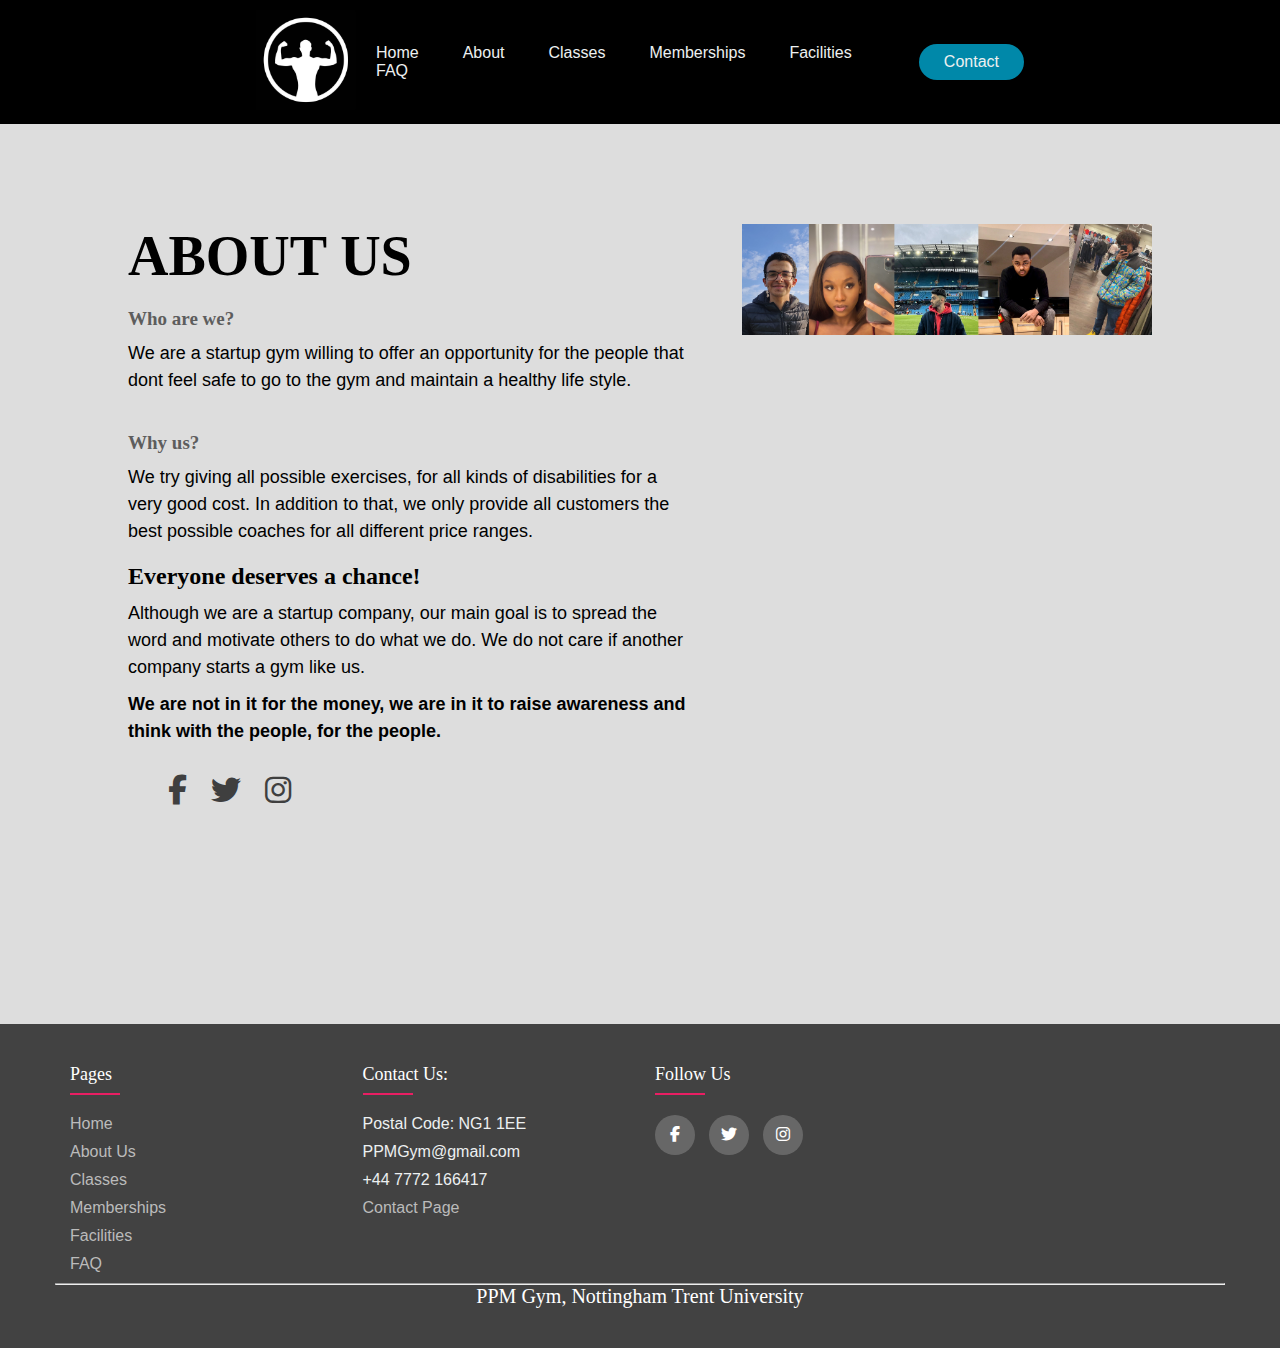
<file: about-con.html>
<!DOCTYPE html>
<html>

    <head>

        <title>About US</title>
        <link rel="stylesheet" href="css/style.css">
        <link rel="stylesheet" href="css/footer.css">
        <link rel="stylesheet" href="css/about.css">
        <link rel="stylesheet" type="text/css" href="https://cdnjs.cloudflare.com/ajax/libs/font-awesome/6.1.1/css/all.min.css">
        
        <header>

            <a href="index.html">
                <img class="logo" src="images/logo.jpg" alt="logo">
            </a>

            <nav>

                <ul class="nav_links">
                    <li><a href="index.html">Home</a></li>
                    <li><a href="about.html">About</a></li>
                    <li><a href="classes.html">Classes</a></li>
                    <li><a href="memberships.html">Memberships</a></li>
                    <li><a href="facilities.html">Facilities</a></li>
                    <li><a href="faq.html">FAQ</a></li>
                </ul>

            </nav>

            <a class=""cta" href="contact.html"><button>Contact</button></a>

        </header>

    </head>

    <body bgcolor="#ddd">

        <main>

            <div class="section">
                <div class="container">
                    <div class="content-section">

                        <div class="title">
                            <h1>About Us</h1>
                        </div>
                    
                        <div class="content">
                            <h3>Who are we?</h3>
                            <p>We are a startup gym willing to offer an opportunity for the people that dont feel safe to go to the gym and maintain a healthy life style.</p>
                            <br>
                            <h3>Why us?</h3>
                            <p>We try giving all possible exercises, for all kinds of disabilities for a very good cost.
                                In addition to that, we only provide all customers the best possible coaches for all different price ranges.
                            </p>
                            <br>
                            <h2>Everyone deserves a chance!</h2>
                            <p>Although we are a startup company, our main goal is to spread the word and motivate others to do what we do.
                                We do not care if another company starts a gym like us.
                            </p>
                            <p><b> We are not in it for the money, we are in it to raise awareness and think with the people, for the people.</b>
                            </p>
                        </div>



                        <div class="social">
                            <a href="https://en-gb.facebook.com/"><i class="fab fa-facebook-f"></i></a>
                            <a href="https://twitter.com/?lang=en"><i class="fab fa-twitter"></i></a>
                            <a href="https://www.instagram.com/"><i class="fab fa-instagram"></i></a>
                        </div>
                    </div>

                    <div class="image-section">
                        <img src="images/us.png">
                    </div>

                </div>
            </div>
        </main>

    </body>

    <footer>
        <footer class="footer">
            <div class="footer-container">
                <div class="footer-row">
    
                    <div class="footer-col">
                        <h4>Pages</h4>
                        <ul>
                            <li><a href="index.html">Home</a></li>
                            <li><a href="about.html">About Us</a></li>
                            <li><a href="classes.html">Classes</a></li>
                            <li><a href="memberships.html">Memberships</a></li>
                            <li><a href="facilities.html">Facilities</a></li>
                            <li><a href="faq.html">FAQ</a></li>
                        </ul>
                    </div>

                    <div class="footer-col">
                      <h4>Contact us:</h4>
                      <ul>
                          <li><p>Postal Code: NG1 1EE</p></li>
                          <li><p>PPMGym@gmail.com</p></li>
                          <li><p>+44 7772 166417</p></li>
                          <li><a href="contact.html">Contact Page</a></li>
                      </ul>
                    </div>

                  <div class="footer-col">
                    <h4>Follow us</h4>
                    <div class="social-links">
                      <a href="https://en-gb.facebook.com/"><i class="fab fa-facebook-f"></i></a>
                      <a href="https://twitter.com/?lang=en"><i class="fab fa-twitter"></i></a>
                      <a href="https://www.instagram.com/"><i class="fab fa-instagram"></i></a>
                    </div>
                  </div>
    
                </div>
                <hr class="...">
                <center><p class="footerDown"> PPM Gym, Nottingham Trent University</p></center>
            </div>
    </footer>

</html>
</file>
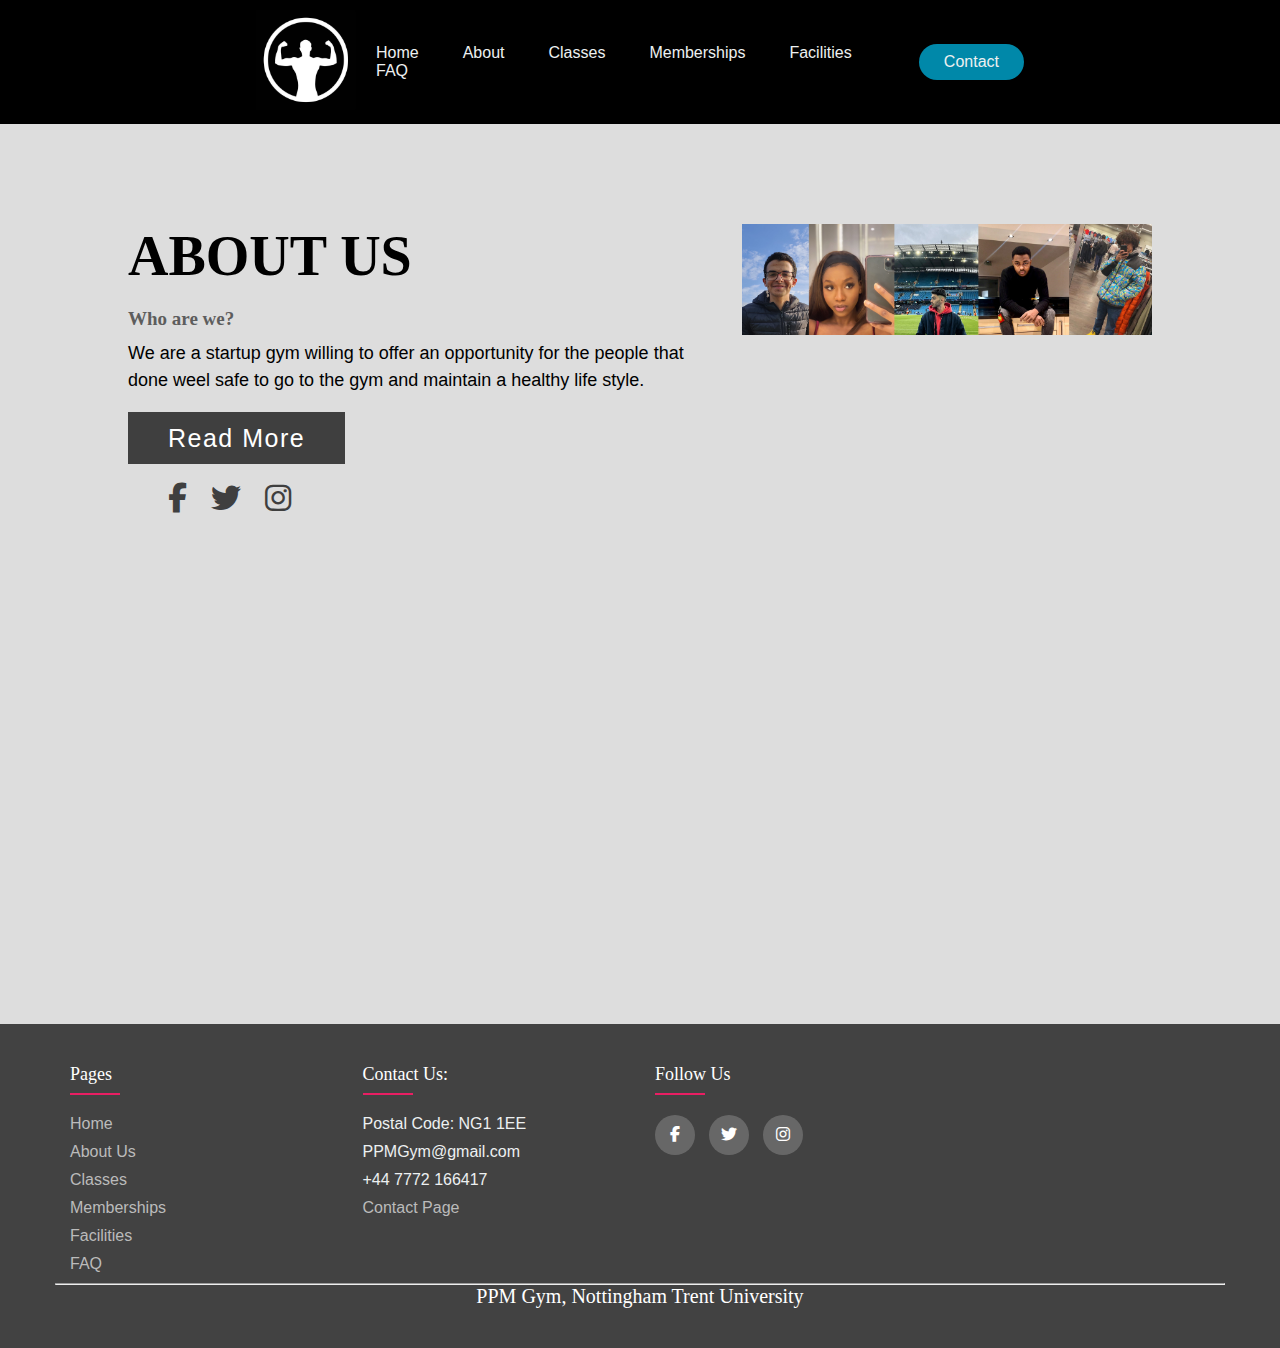
<file: about.html>
<!DOCTYPE html>
<html>

    <head>

        <title>About US</title>
        <link rel="stylesheet" href="css/style.css">
        <link rel="stylesheet" href="css/footer.css">
        <link rel="stylesheet" href="css/about.css">
        <link rel="stylesheet" type="text/css" href="https://cdnjs.cloudflare.com/ajax/libs/font-awesome/6.1.1/css/all.min.css">

        <header>

            <a href="index.html">
                <img class="logo" src="images/logo.jpg" alt="logo">
            </a>

            <nav>

                <ul class="nav_links">
                    <li><a href="index.html">Home</a></li>
                    <li><a href="about.html">About</a></li>
                    <li><a href="classes.html">Classes</a></li>
                    <li><a href="memberships.html">Memberships</a></li>
                    <li><a href="facilities.html">Facilities</a></li>
                    <li><a href="faq.html">FAQ</a></li>
                </ul>

            </nav>

            <a class=""cta" href="contact.html"><button>Contact</button></a>

        </header>

    </head>

    <body>

        <main>

            <div class="section">
                <div class="container">
                    <div class="content-section">

                        <div class="title">
                            <h1>About Us</h1>
                        </div>
                    
                        <div class="content">
                            <h3>Who are we?</h3>
                            <p>We are a startup gym willing to offer an opportunity for the people that done weel safe to go to the gym and maintain a healthy life style.</p>
                            <div class="button">
                                <a href="about-con.html">Read More</a>
                            </div>
                        </div>



                        <div class="social">
                            <a href="https://en-gb.facebook.com/"><i class="fab fa-facebook-f"></i></a>
                            <a href="https://twitter.com/?lang=en"><i class="fab fa-twitter"></i></a>
                            <a href="https://www.instagram.com/"><i class="fab fa-instagram"></i></a>
                        </div>
                    </div>

                    <div class="image-section">
                        <img src="images/us.png">
                    </div>

                </div>
            </div>
        </main>

    </body>

    <footer>
        <footer class="footer">
            <div class="footer-container">
                <div class="footer-row">
    
                    <div class="footer-col">
                        <h4>Pages</h4>
                        <ul>
                            <li><a href="index.html">Home</a></li>
                            <li><a href="about.html">About Us</a></li>
                            <li><a href="classes.html">Classes</a></li>
                            <li><a href="memberships.html">Memberships</a></li>
                            <li><a href="facilities.html">Facilities</a></li>
                            <li><a href="faq.html">FAQ</a></li>
                        </ul>
                    </div>

                    <div class="footer-col">
                      <h4>Contact us:</h4>
                      <ul>
                          <li><p>Postal Code: NG1 1EE</p></li>
                          <li><p>PPMGym@gmail.com</p></li>
                          <li><p>+44 7772 166417</p></li>
                          <li><a href="contact.html">Contact Page</a></li>
                      </ul>
                    </div>

                  <div class="footer-col">
                    <h4>Follow us</h4>
                    <div class="social-links">
                      <a href="https://en-gb.facebook.com/"><i class="fab fa-facebook-f"></i></a>
                      <a href="https://twitter.com/?lang=en"><i class="fab fa-twitter"></i></a>
                      <a href="https://www.instagram.com/"><i class="fab fa-instagram"></i></a>
                    </div>
                  </div>
    
                </div>
                <hr class="...">
                <center><p class="footerDown"> PPM Gym, Nottingham Trent University</p></center>
            </div>
    </footer>

</html>
</file>
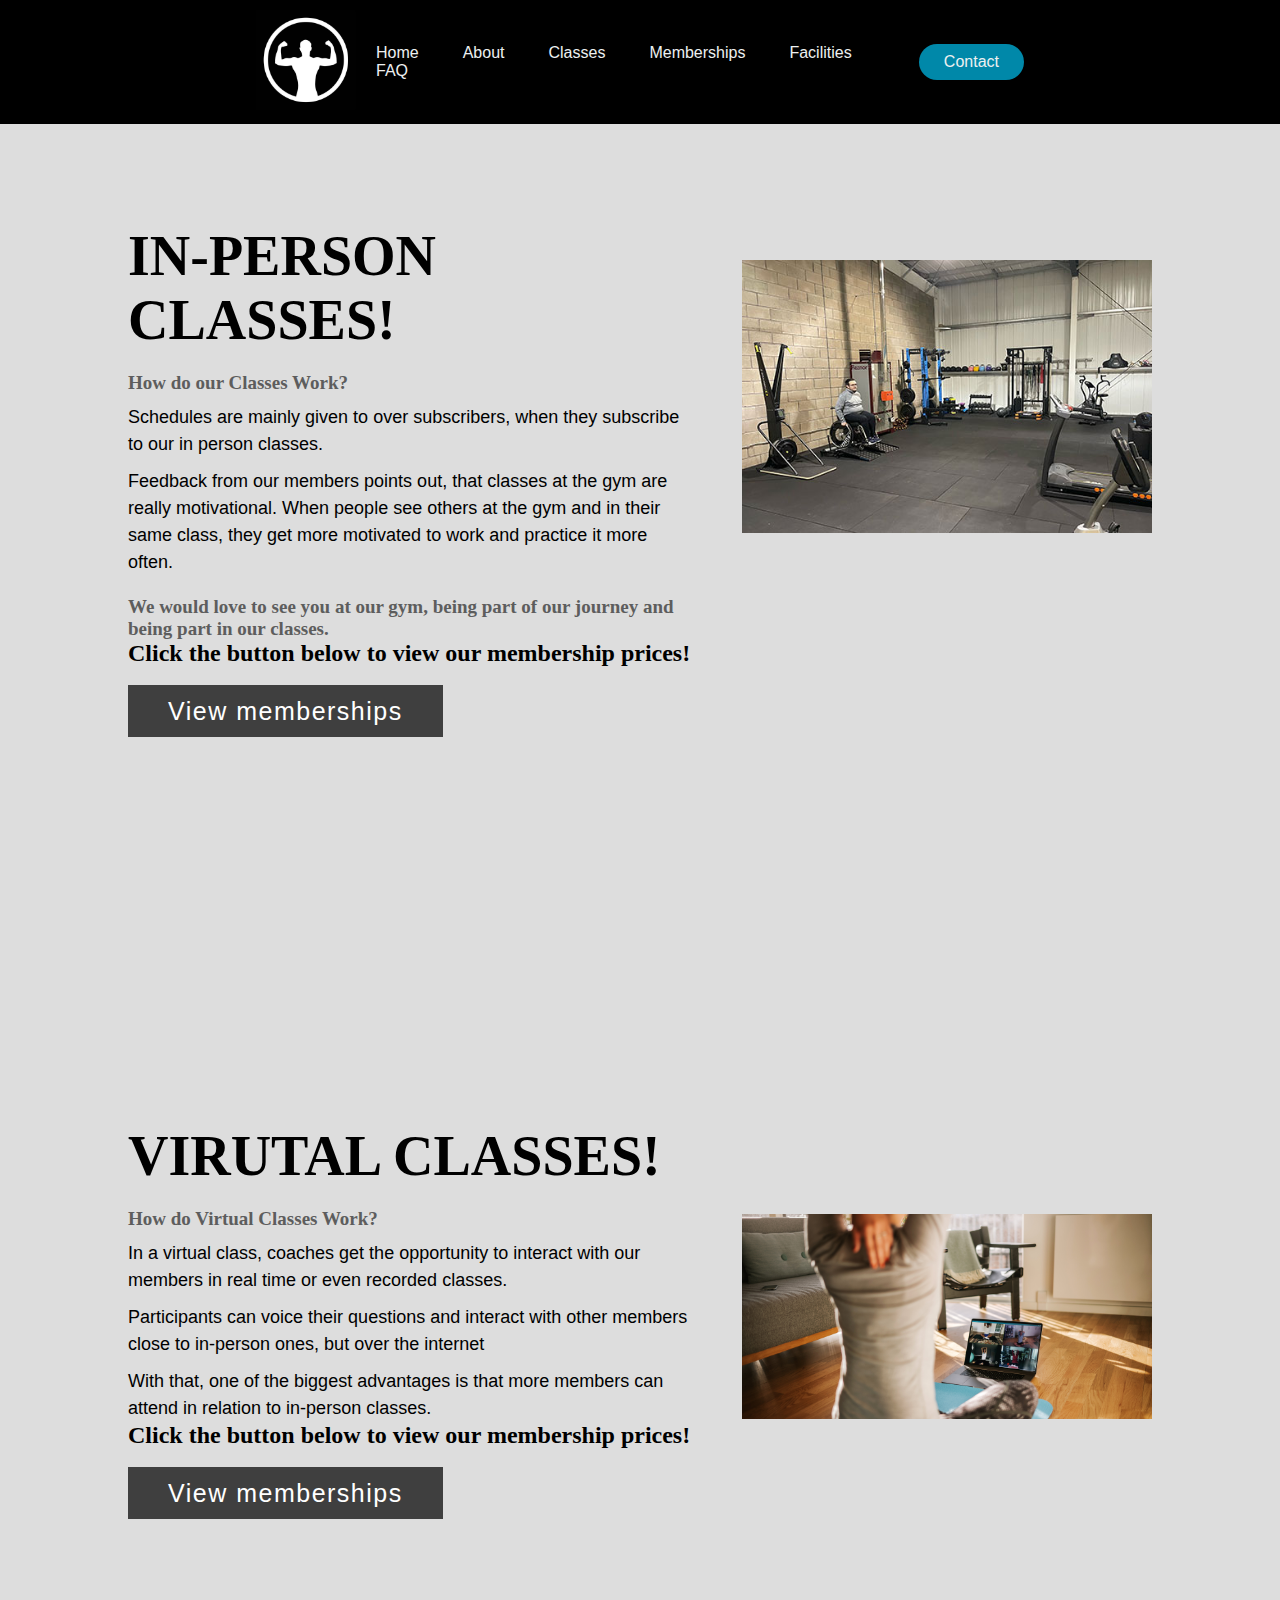
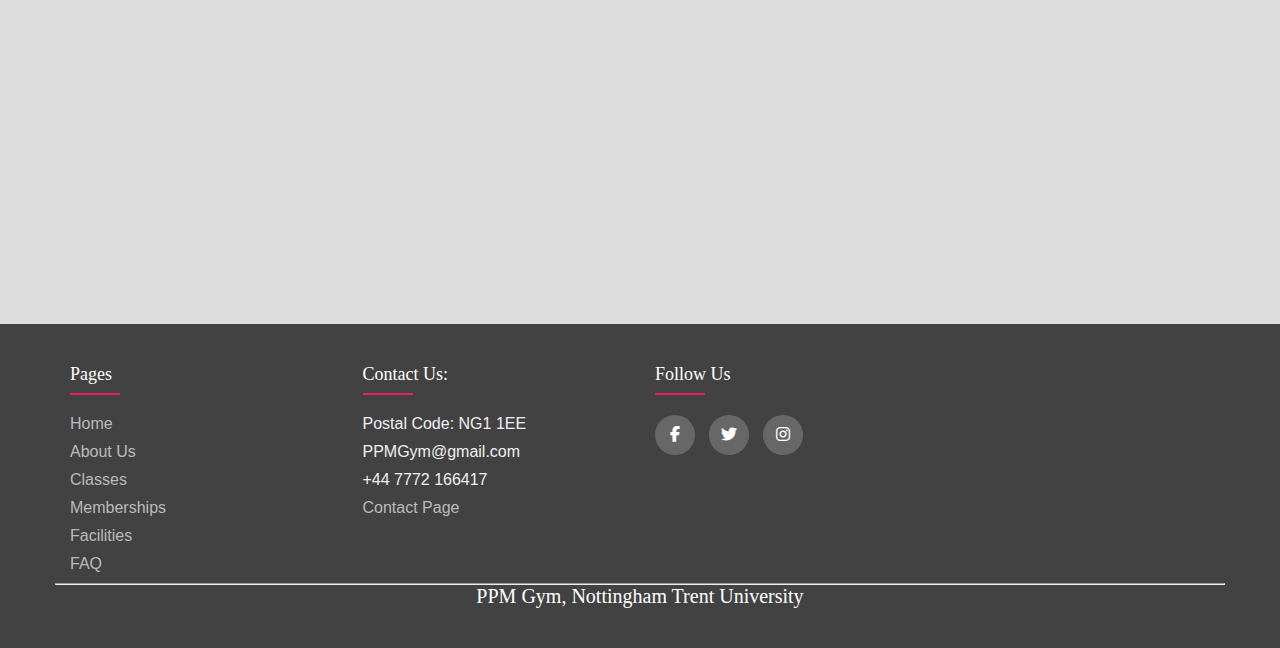
<file: classes.html>
<!DOCTYPE html>
<html>

    <head>

        <title>Classes</title>
        <link rel="stylesheet" href="css/style.css">
        <link rel="stylesheet" href="css/footer.css">
        <link rel="stylesheet" href="css/classes.css">
        <link rel="stylesheet" type="text/css" href="https://cdnjs.cloudflare.com/ajax/libs/font-awesome/6.1.1/css/all.min.css">

        <header>

            <a href="index.html">
                <img class="logo" src="images/logo.jpg" alt="logo">
            </a>

            <nav>

                <ul class="nav_links">
                    <li><a href="index.html">Home</a></li>
                    <li><a href="about.html">About</a></li>
                    <li><a href="classes.html">Classes</a></li>
                    <li><a href="memberships.html">Memberships</a></li>
                    <li><a href="facilities.html">Facilities</a></li>
                    <li><a href="faq.html">FAQ</a></li>
                </ul>

            </nav>

            <a class=""cta" href="contact.html"><button>Contact</button></a>

        </header>

    </head>

    <body>

        <main>

            <div class="section">
                <div class="container">
                    <div class="content-section">

                        <div class="title">
                            <h1> In-Person Classes!</h1>
                        </div>
                    
                        <div class="content">
                            <h3>How do our Classes Work?</h3>
                            <p>Schedules are mainly given to over subscribers, when they subscribe to our in person classes.</p>
                            <p>Feedback from our members points out, that classes at the gym are really motivational. When people
                                 see others at the gym and in their same class, they get more motivated to work and practice it more often.</p>
                            <h3>We would love to see you at our gym, being part of our journey and being part in our classes.</h3>
                            <h2>Click the button below to view our membership prices!</h2>
                            <div class="button">
                                <a href="memberships.html">View memberships</a>

                            </div>
                        </div>

                    </div>

                    <div class="image-section">
                        <br><br>
                        <img src="images/inperson.jpg" >
                    </div>

                </div>
            </div>

            <div class="section">
                <div class="container">
                    <div class="content-section">

                        <div class="title">
                            <h1>Virutal Classes!</h1>
                        </div>
                    
                        <div class="content">
                            <h3>How do Virtual Classes Work?</h3>
                            <p>In a virtual class, coaches get the opportunity to interact with our members in real time or even recorded classes.</p>
                            <p>Participants can voice their questions and interact with other members close to in-person ones, but over the internet</p>
                            <p>With that, one of the biggest advantages is that more members can attend in relation to in-person classes.</p>
                            <h2>Click the button below to view our membership prices!</h2>
                            <div class="button">
                                <a href="memberships.html">View memberships</a>

                            </div>
                        </div>

                    </div>

                    <div class="image-section">
                        <br><br><br><br><br>
                        <img src="images/virtual-training.jpg">
                    </div>

                </div>
            </div>
        </main>

    </body>

    <footer>
        <footer class="footer">
            <div class="footer-container">
                <div class="footer-row">
    
                    <div class="footer-col">
                        <h4>Pages</h4>
                        <ul>
                            <li><a href="index.html">Home</a></li>
                            <li><a href="about.html">About Us</a></li>
                            <li><a href="classes.html">Classes</a></li>
                            <li><a href="memberships.html">Memberships</a></li>
                            <li><a href="facilities.html">Facilities</a></li>
                            <li><a href="faq.html">FAQ</a></li>
                        </ul>
                    </div>

                    <div class="footer-col">
                      <h4>Contact us:</h4>
                      <ul>
                          <li><p>Postal Code: NG1 1EE</p></li>
                          <li><p>PPMGym@gmail.com</p></li>
                          <li><p>+44 7772 166417</p></li>
                          <li><a href="contact.html">Contact Page</a></li>
                      </ul>
                    </div>

                  <div class="footer-col">
                    <h4>Follow us</h4>
                    <div class="social-links">
                      <a href="https://en-gb.facebook.com/"><i class="fab fa-facebook-f"></i></a>
                      <a href="https://twitter.com/?lang=en"><i class="fab fa-twitter"></i></a>
                      <a href="https://www.instagram.com/"><i class="fab fa-instagram"></i></a>
                    </div>
                  </div>
    
                </div>
                <hr class="...">
                <center><p class="footerDown"> PPM Gym, Nottingham Trent University</p></center>
            </div>
    </footer>

</html>
</file>
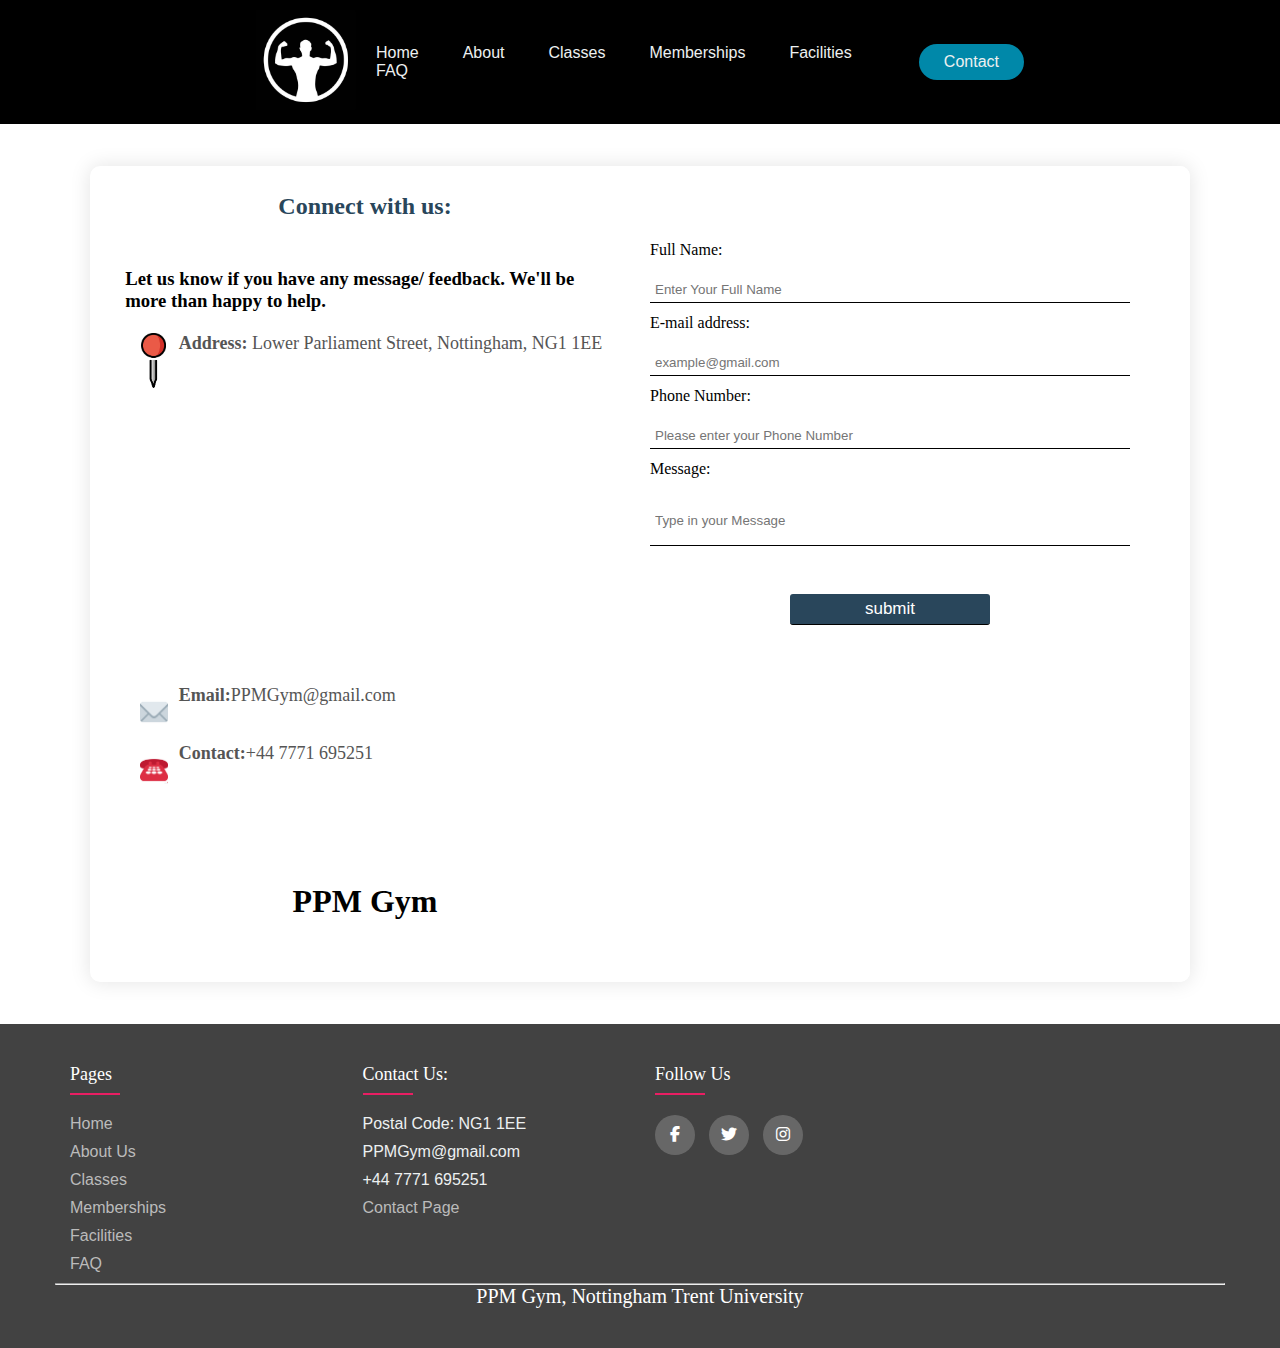
<file: contact.html>
<!DOCTYPE html>
<html>  
    <head>

        <title>PPM Gym</title>
        <meta charset="utf-8">
        <link rel="stylesheet" href="css/style.css">
        <link rel="stylesheet" href="css/contact.css">
        <link rel="stylesheet" href="css/footer.css">
        <link rel="stylesheet" type="text/css" href="https://cdnjs.cloudflare.com/ajax/libs/font-awesome/6.1.1/css/all.min.css">

        <header>

          <a href="index.html">
            <img class="logo" src="images/logo.jpg" alt="logo">
          </a>

          <nav>

              <ul class="nav_links">
                  <li><a href="index.html">Home</a></li>
                  <li><a href="about.html">About</a></li>
                  <li><a href="classes.html">Classes</a></li>
                  <li><a href="memberships.html">Memberships</a></li>
                  <li><a href="facilities.html">Facilities</a></li>
                  <li><a href="faq.html">FAQ</a></li>
              </ul>

          </nav>

          <a class=""cta" href="contact.html"><button>Contact</button></a>

      </header>


    </head>

    <body bgcolor="white">

        <main>
            
            <section id="contacts-container">
                <article class="container">
                    <article class="form">
                      <article class="contact-info">
                        <h2 class="title">Connect with us: </h2>
                        <h3 class="message">
                         Let us know if you have any message/ feedback. We'll be more than happy to help.
                        </h3>
                        <br>
              
                        <article class="info">
                          <article class="information">
                            <img src="images/pinpoint.png" class="icon" alt="" />
                            <p><strong>Address:</strong> Lower Parliament Street, Nottingham, NG1 1EE</p>
                          </article>
                          <article class="map">
                            <center><iframe src="https://www.google.com/maps/embed?pb=!1m18!1m12!1m3!1d2403.67535924407!2d-1.1415724342267417!3d52.95426422989869!2m3!1f0!2f0!3f0!3m2!1i1024!2i768!4f13.1!3m3!1m2!1s0x4879c3d7d3ccb7ef%3A0xf803d23f1d652158!2sLower%20Parliament%20St%2C%20Nottingham%20NG1%201EE!5e0!3m2!1sen!2suk!4v1650759935364!5m2!1sen!2suk" 
                            width="400" height="250" style="border:0;" allowfullscreen="" loading="lazy" referrerpolicy="no-referrer-when-downgrade"></iframe></center>
                          </article>
                          <br><br>
                          <article class="information">
                            <img src="images/e-mail.png" class="icon" alt="" />
                            <p><strong>Email:</strong>PPMGym@gmail.com</p>
                          </article>
                          <article class="information">
                            <img src="images/phone.png" class="icon" alt="" />
                            <p><strong>Contact:</strong>+44 7771 695251</p>
                          </article>
                        </article>
              
                        <article class="company-name">
                          <p>PPM Gym</p>
                        </article>
                      </article>
              
                      <article class="contact-form">
                        <br><br><br><br>
                        <form name="register" >
                              <label for="fullName">Full Name: </label>
                              <input class="input-box" type="message" id="fullName" name="fullName" placeholder="Enter Your Full Name" pattern=".{6,15}" title="Name must be between 6 to 15 characters" required/>
                              <p class="error-message"></p>
                            
                              <label for="E-mail">E-mail address: </label>
                              <input class="input-box" type="message" id="E-mail" placeholder="example@gmail.com"pattern="[a-z0-9._%+-]+@[a-z0-9.-]+\.[a-z]{2,4}$" title="Please enter a valid E-mail address" required/>
                              <p class="error-message"></p>
                            
                              <label for="phoneNumber">Phone Number: </label>
                              <input class="input-box" type="message" id="phoneNumber" pattern="([0][0-9]{10})" title="phone number must be 11 digits long starting with 0" maxlength="11"  placeholder="Please enter your Phone Number" />
                              <p class="error-message"></p>
                          
                              <label for="Message" >Message: </label>
                              <input class="input-box message-box" type="message" id="country" placeholder="Type in your Message" required/>
                              <p class="error-message"></p>
                          
                             <center><input class="button" type="submit" value="submit" name="submit" onClick="Validate()" id="formID" required/></center>
                        </form>
                      </article>
                    </article>
                  </article>
              </section>

        </main>

    </body>

    <footer>
      <footer class="footer">
          <div class="footer-container">
              <div class="footer-row">
  
                  <div class="footer-col">
                      <h4>Pages</h4>
                      <ul>
                          <li><a href="index.html">Home</a></li>
                          <li><a href="about.html">About Us</a></li>
                          <li><a href="classes.html">Classes</a></li>
                          <li><a href="memberships.html">Memberships</a></li>
                          <li><a href="facilities.html">Facilities</a></li>
                          <li><a href="faq.html">FAQ</a></li>
                      </ul>
                  </div>

                  <div class="footer-col">
                    <h4>Contact us:</h4>
                    <ul>
                        <li><p>Postal Code: NG1 1EE</p></li>
                        <li><p>PPMGym@gmail.com</p></li>
                        <li><p>+44 7771 695251</p></li>
                        <li><a href="contact.html">Contact Page</a></li>
                    </ul>
                  </div>

                <div class="footer-col">
                  <h4>Follow us</h4>
                  <div class="social-links">
                    <a href="https://en-gb.facebook.com/"><i class="fab fa-facebook-f"></i></a>
                    <a href="https://twitter.com/?lang=en"><i class="fab fa-twitter"></i></a>
                    <a href="https://www.instagram.com/"><i class="fab fa-instagram"></i></a>
                  </div>
                </div>
  
              </div>
              <hr class="...">
              <center><p class="footerDown"> PPM Gym, Nottingham Trent University</p></center>
          </div>
  </footer>

</html>
</file>
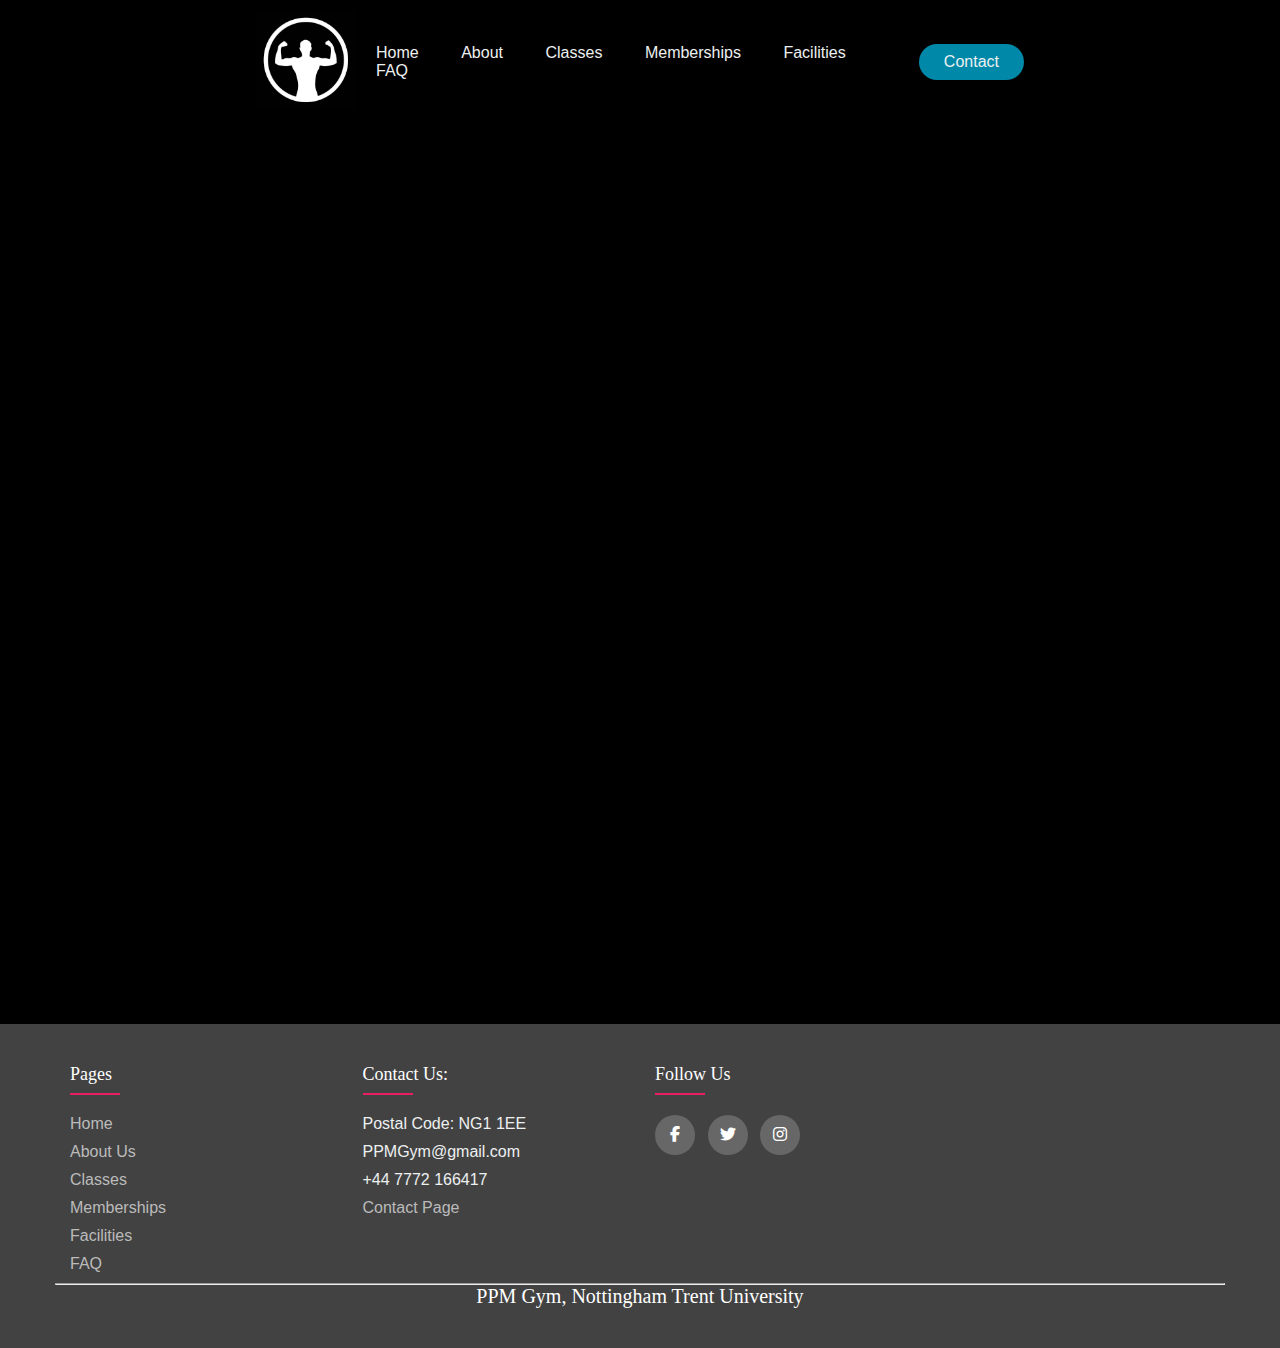
<file: facilities.html>
<!DOCTYPE html>
<html>

    <head>

        <title>Our Facilities</title>
        <link rel="stylesheet" href="css/style.css">
        <link rel="stylesheet" href="css/footer.css">
        <link rel="stylesheet" type="text/css" href="https://cdnjs.cloudflare.com/ajax/libs/font-awesome/6.1.1/css/all.min.css">
        <link rel="stylesheet" href="css/facilities.css">

        <header>

            <a href="index.html">
                <img class="logo" src="images/logo.jpg" alt="logo">
            </a>

            <nav>

                <ul class="nav_links">
                    <li><a href="index.html">Home</a></li>
                    <li><a href="about.html">About</a></li>
                    <li><a href="classes.html">Classes</a></li>
                    <li><a href="memberships.html">Memberships</a></li>
                    <li><a href="facilities.html">Facilities</a></li>
                    <li><a href="faq.html">FAQ</a></li>
                </ul>

            </nav>

            <a class=""cta" href="contact.html"><button>Contact</button></a>

        </header>

    </head>

    <body>

        <div class="slideshow">
                <div class="slideshow-item">
                    <img src="images/weights.jpg" alt="">
                    <div class="slideshow-text">
                        <h5>Weights:</h5>
                        <p>In our gym, we have two main free weights.
                            Dumbells and barbells, that help with building muscle, 
                            <br>burn body fat and strengthen the bones and joins.
                        </p>
                    </div>
                </div>

                <div class="slideshow-item">
                    <img src="images/inlcined-weights.jpg" alt="">
                    <div class="slideshow-text">
                        <h5>Incline bench:</h5>
                        <p>The main purpose of inclined bench is to help with keeping the shoulders safe and in position for pressing.
                            <br>In addition to that, it reduces strains and keeps the cuffs healthy when used properly.
                        </p>
                    </div>
                </div>

                <div class="slideshow-item">
                    <img src="images/pool.jpg" alt="">
                    <div class="slideshow-text">
                        <h5>Pool:</h5>
                        <p>Swimming keeps the heart rate up and eases with the muscle stress.
                            <br>Moreover, it maintains a healthy weight, builds body endurance as well!
                        </p>
                    </div>
                </div>

                <div class="slideshow-item">
                    <img src="images/cardio.jpg" alt="">
                    <div class="slideshow-text">
                        <h5>Cardio:</h5>
                        <p>Cardio machines improves the heart and mental health.
                            <br>Moreover, it increases the body metabolism and weight regulation.</p>
                    </div>
                </div>

        </div>

    </body>

    <footer>
        <footer class="footer">
            <div class="footer-container">
                <div class="footer-row">
    
                    <div class="footer-col">
                        <h4>Pages</h4>
                        <ul>
                            <li><a href="index.html">Home</a></li>
                            <li><a href="about.html">About Us</a></li>
                            <li><a href="classes.html">Classes</a></li>
                            <li><a href="memberships.html">Memberships</a></li>
                            <li><a href="facilities.html">Facilities</a></li>
                            <li><a href="faq.html">FAQ</a></li>
                        </ul>
                    </div>

                    <div class="footer-col">
                      <h4>Contact us:</h4>
                      <ul>
                          <li><p>Postal Code: NG1 1EE</p></li>
                          <li><p>PPMGym@gmail.com</p></li>
                          <li><p>+44 7772 166417</p></li>
                          <li><a href="contact.html">Contact Page</a></li>
                      </ul>
                    </div>

                  <div class="footer-col">
                    <h4>Follow us</h4>
                    <div class="social-links">
                      <a href="https://en-gb.facebook.com/"><i class="fab fa-facebook-f"></i></a>
                      <a href="https://twitter.com/?lang=en"><i class="fab fa-twitter"></i></a>
                      <a href="https://www.instagram.com/"><i class="fab fa-instagram"></i></a>
                    </div>
                  </div>
    
                </div>
                <hr class="...">
                <center><p class="footerDown"> PPM Gym, Nottingham Trent University</p></center>
            </div>
    </footer>
    
</html>
</file>
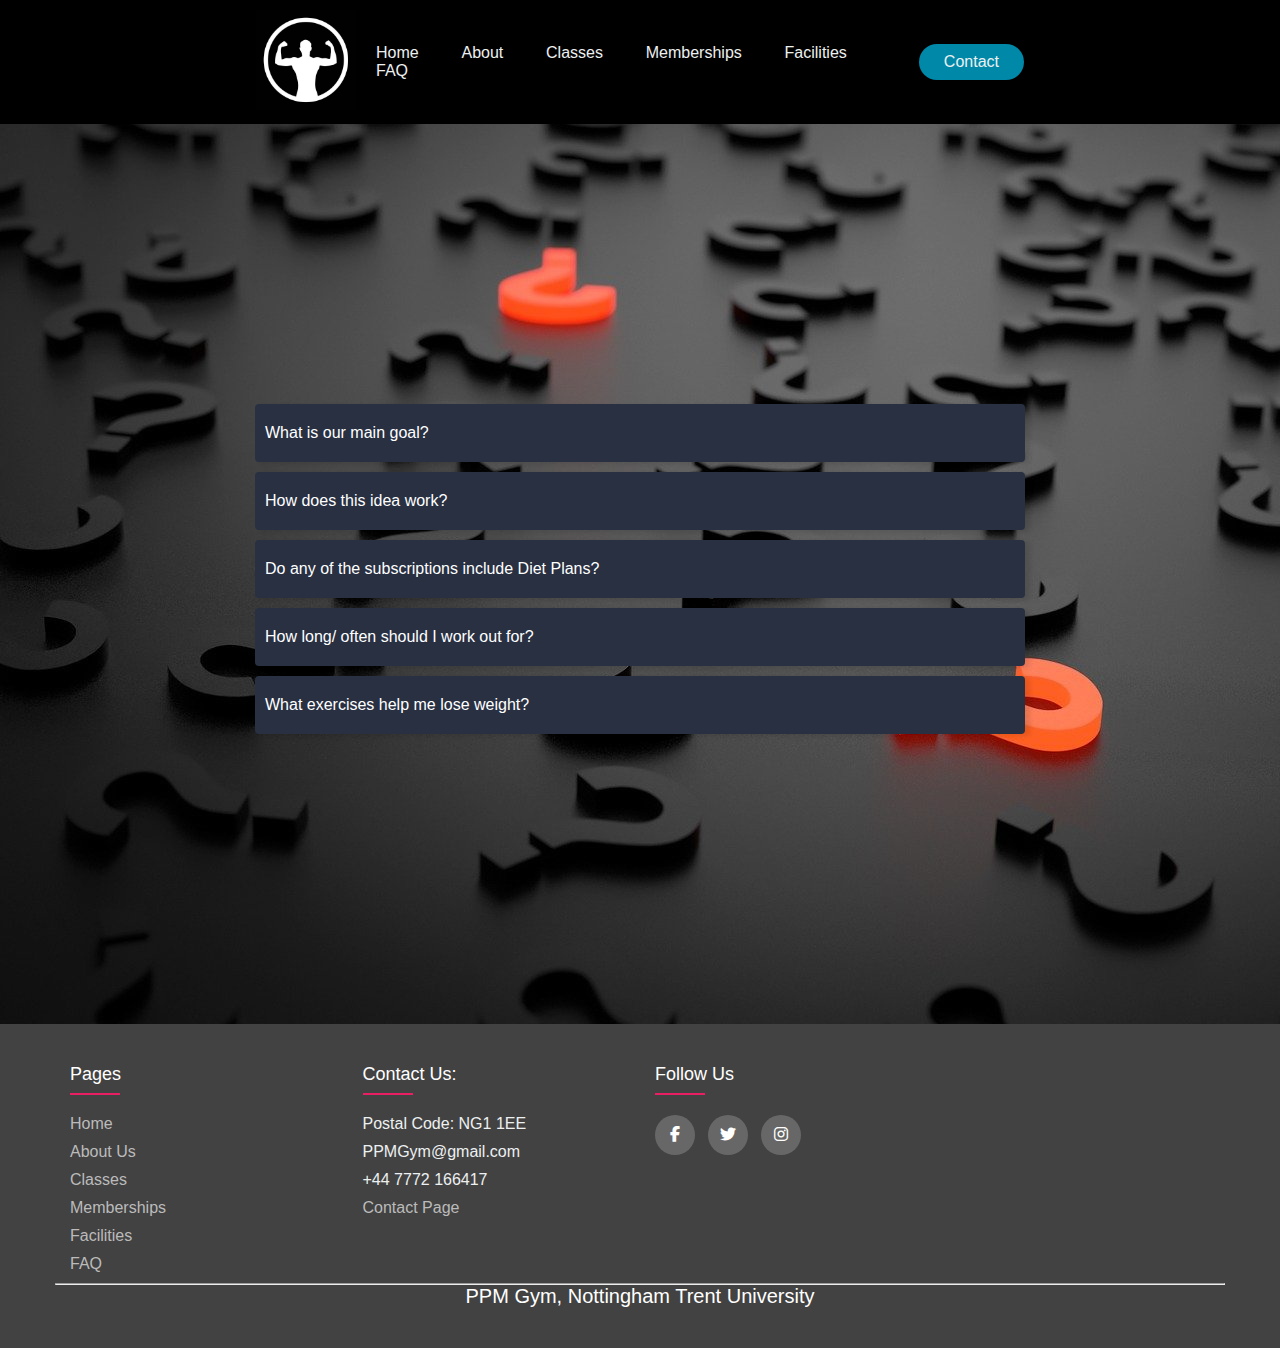
<file: faq.html>
<!DOCTYPE html>
<html>

    <head>

        <title>FAQ</title>
        <link rel="stylesheet" href="css/style.css">
        <link rel="stylesheet" href="css/footer.css">
        <link rel="stylesheet" href="css/faq.css">
        <link rel="stylesheet" type="text/css" href="https://cdnjs.cloudflare.com/ajax/libs/font-awesome/6.1.1/css/all.min.css">

        <header>

            <a href="index.html">
                <img class="logo" src="images/logo.jpg" alt="logo">
            </a>

            <nav>

                <ul class="nav_links">
                    <li><a href="index.html">Home</a></li>
                    <li><a href="about.html">About</a></li>
                    <li><a href="classes.html">Classes</a></li>
                    <li><a href="memberships.html">Memberships</a></li>
                    <li><a href="facilities.html">Facilities</a></li>
                    <li><a href="faq.html">FAQ</a></li>
                </ul>

            </nav>

            <a class=""cta" href="contact.html"><button>Contact</button></a>

        </header>

    </head>

    <body background="images/faq-background.jpg">

        <main>

            <section>
                <div class="container">
                    <div class="accordion">
                        <div class="accordion-item" id="1">
                            <a class="accordion-link" href="#1">
                                What is our main goal?

                            </a>
                            <div class="answer">
                                <p>The main purpose of the PPM Gym is to offer exercise to anyone, anywhere. We have notificed that people in-need dont 
                                have the basics of exercise too often. With that, comes the PPM Gym, available for a very good 
                                and respectable price for anyone and everyone to be part of. </p>
                            </div>
                        </div>

                        <div class="accordion-item" id="2">
                            <a class="accordion-link" href="#2">
                                How does this idea work?

                            </a>
                            <div class="answer">
                                <p>The idea of the PPM Gym came to us when Covid-19 hit and everyone started watching videos online for workouts. 
                                In addition to that, We felt like it was unfairfor the handicapped,as no videos were specified for them.
                                We collect the clips that we find useful (for any user), and have specialized virtual classes if desired.</p>
                            </div>
                        </div>

                        <div class="accordion-item" id="3">
                            <a class="accordion-link" href="#3">
                                Do any of the subscriptions include Diet Plans?

                            </a>
                            <div class="answer">
                                <p>Unfortunately not, None of our subscriptions include diet plans. It will take our main goal away from us.
                                If anyone would like to get contact to a dietitian, we'll be albe to provide you contact information, by sending 
                                us an E-mail or giving us a call. </p>
                            </div>
                        </div>

                        <div class="accordion-item" id="4">
                            <a class="accordion-link" href="#4">
                                How long/ often should I work out for?

                            </a>
                            <div class="answer">
                                <p>Having a long workout does not mean that it will be effective. A lot of people tend to think that is does.
                                    For the best results, focus on working out the right way, not by staying for hours on end in the gym and 
                                    not being as effective as you can be.<br>
                                    <b>It is recommended for you to be consistent with your workouts and having 30 minutes at the bare minimum everyday.</b>
                                </p>

                            </div>
                        </div>
                        
                        <div class="accordion-item" id="5">
                            <a class="accordion-link" href="#5">
                                What exercises help me lose weight?

                            </a>
                            <div class="answer">
                                <p>
                                    Cardio is always the answer to lose some of that extra weight you want to remove. Water aerobics is one of the most 
                                    effective ways to lose weight with cycling, jogging, running.<br><br>
                                    For that, Elliptical is one of the most recommened machines, will providing you with all the cardio you need.
                                    Moreover, Stair climbing is one of the most effective. It is easy on the joints, but still builds muscles in your legs
                                    and burns the extra fat.
                                    <center><h1>Visit us to see all the cardio machines we have in our gym!!!</h1></center>
                                      
                                </p>

                            </div>
                        </div>

                    </div>
                </div>
            </section>

        </main>

    </body>

    <footer>
        <footer class="footer">
            <div class="footer-container">
                <div class="footer-row">
    
                    <div class="footer-col">
                        <h4>Pages</h4>
                        <ul>
                            <li><a href="index.html">Home</a></li>
                            <li><a href="about.html">About Us</a></li>
                            <li><a href="classes.html">Classes</a></li>
                            <li><a href="memberships.html">Memberships</a></li>
                            <li><a href="facilities.html">Facilities</a></li>
                            <li><a href="faq.html">FAQ</a></li>
                        </ul>
                    </div>

                    <div class="footer-col">
                      <h4>Contact us:</h4>
                      <ul>
                          <li><p>Postal Code: NG1 1EE</p></li>
                          <li><p>PPMGym@gmail.com</p></li>
                          <li><p>+44 7772 166417</p></li>
                          <li><a href="contact.html">Contact Page</a></li>
                      </ul>
                    </div>

                  <div class="footer-col">
                    <h4>Follow us</h4>
                    <div class="social-links">
                      <a href="https://en-gb.facebook.com/"><i class="fab fa-facebook-f"></i></a>
                      <a href="https://twitter.com/?lang=en"><i class="fab fa-twitter"></i></a>
                      <a href="https://www.instagram.com/"><i class="fab fa-instagram"></i></a>
                    </div>
                  </div>
    
                </div>
                <hr class="...">
                <center><p class="footerDown"> PPM Gym, Nottingham Trent University</p></center>
            </div>
    </footer>

</html>
</file>
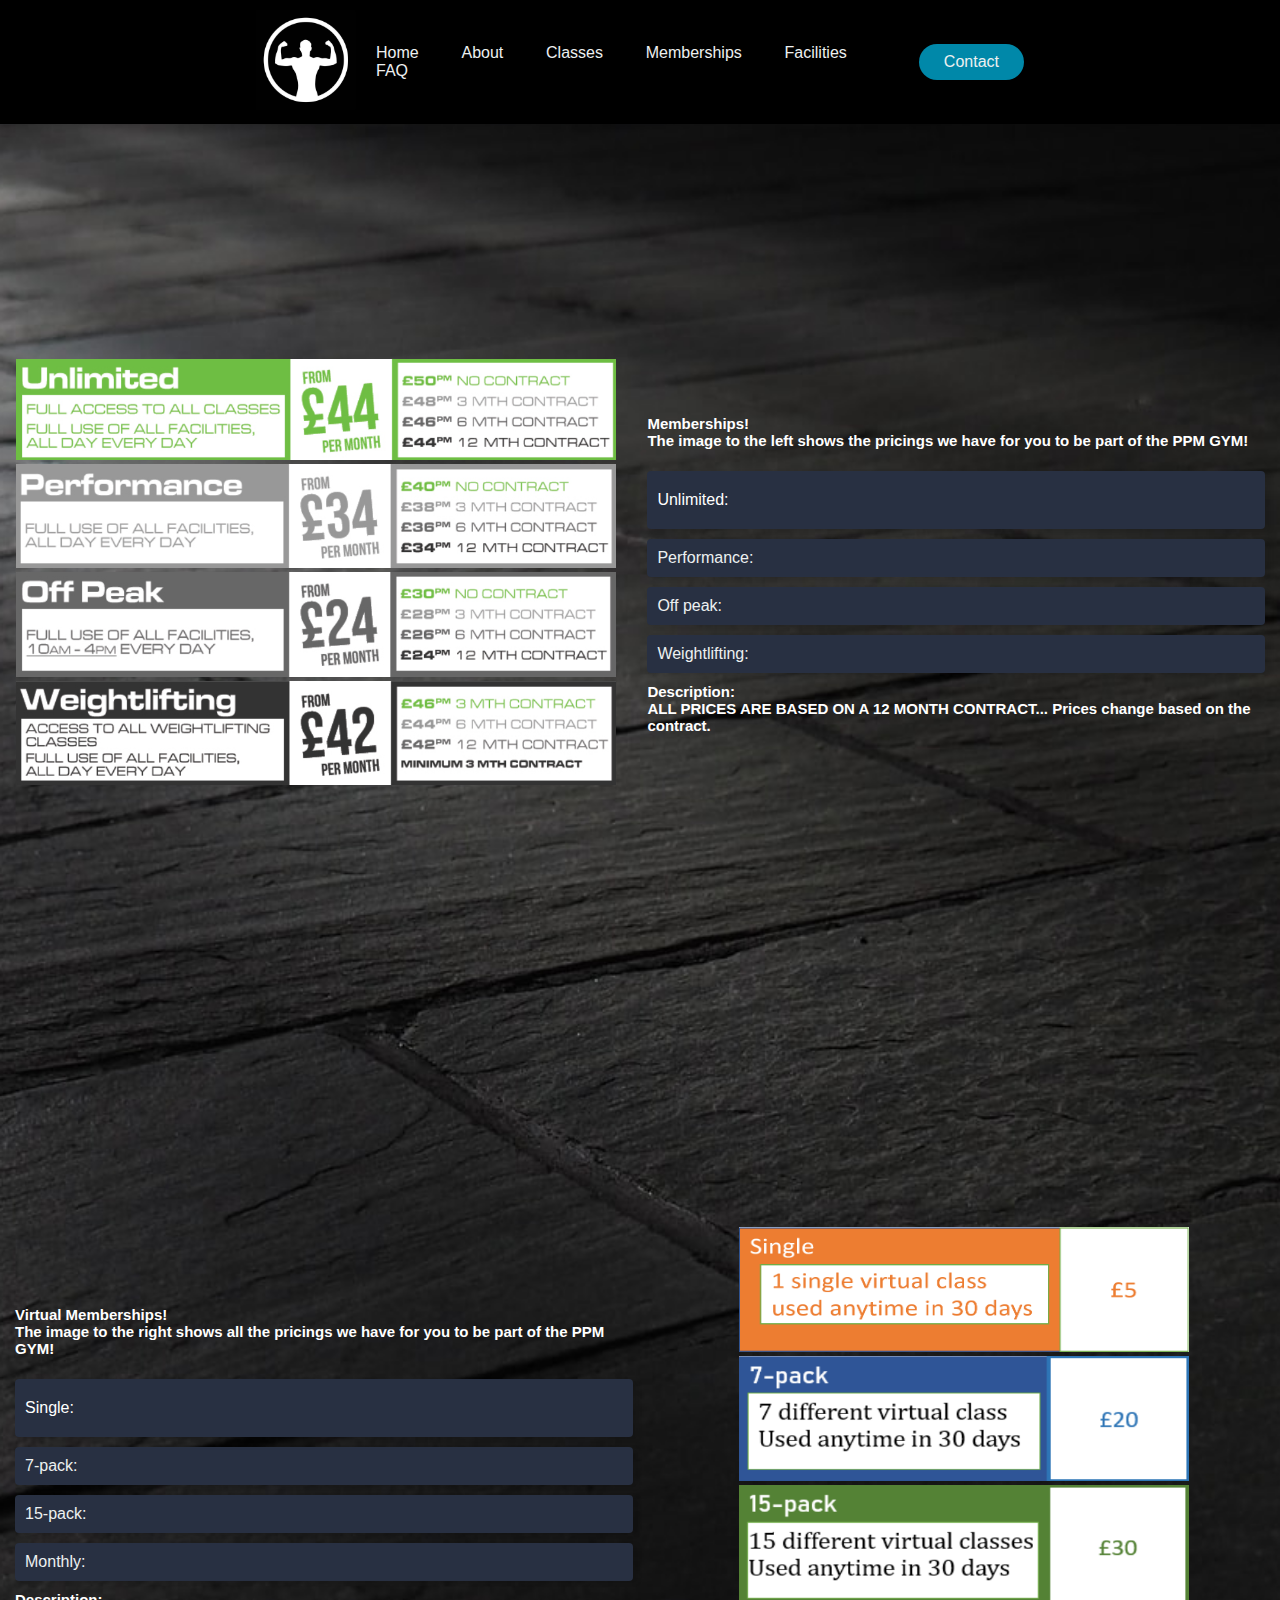
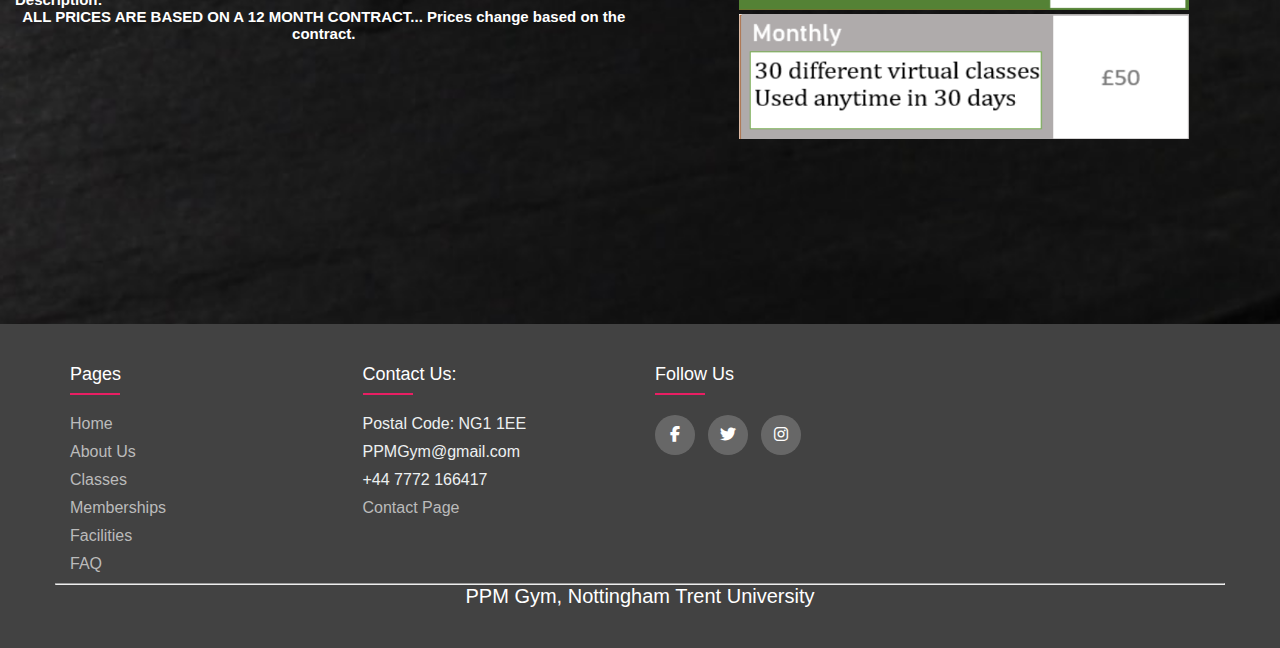
<file: memberships.html>
<!DOCTYPE html>
<html>

    <head>

        <title>FAQ</title>
        <link rel="stylesheet" href="css/style.css">
        <link rel="stylesheet" href="css/footer.css">
        <link rel="stylesheet" href="css/memberships.css">
        <link rel="stylesheet" type="text/css" href="https://cdnjs.cloudflare.com/ajax/libs/font-awesome/6.1.1/css/all.min.css">

        <header>

            <a href="index.html">
                <img class="logo" src="images/logo.jpg" alt="logo">
            </a>

            <nav>

                <ul class="nav_links">
                    <li><a href="index.html">Home</a></li>
                    <li><a href="about.html">About</a></li>
                    <li><a href="classes.html">Classes</a></li>
                    <li><a href="memberships.html">Memberships</a></li>
                    <li><a href="facilities.html">Facilities</a></li>
                    <li><a href="faq.html">FAQ</a></li>
                </ul>

            </nav>

            <a class=""cta" href="contact.html"><button>Contact</button></a>

        </header>

    </head>

    <body background="images/memberships-background.jpg">

        <main>

            <section>
                <section id="memberships">
                    <div class="section-inner">

                        <center><a href="#1"><img src ="images/pricing1.png" width="600" class="profile-img"></a></center>
                        <center><a href="#2"><img src ="images/pricing2.png" width="600" class="profile-img"></a></center>
                        <center><a href="#3"><img src ="images/pricing3.png" width="600" class="profile-img"></a></center>
                        <center><a href="#4"><img src ="images/pricing4.png" width="600" class="profile-img"></a></center>
                        
                    </div>
                </section>

                <div class="container">
                    <div class="accordion1">
                        <h2>Memberships!</h2>
                        <h2>The image to the left shows the pricings we have for you to be part of the PPM GYM!</h2>
                        <br><br>
                        <div class="accordion-item1" id="1">
                            <a class="accordion-link1" href="#1">
                                Unlimited:

                            </a>
                            <div class="answer">
                                <p>UNLIMITED!!! For £44 per month, you could have access to ALL CLASSES and use of all facilities, anytime!</p>
                            </div>
                        </div>

                        <div class="accordion-item1" id="2">
                            <a class="accordion-link" href="#2">
                                Performance:

                            </a>
                            <div class="answer">
                                <p>For £34 per month, participants will be able to access to everything in the facilities. ALL DAY, EVERY DAY!</p>
                            </div>
                        </div>

                        <div class="accordion-item1" id="3">
                            <a class="accordion-link" href="#3">
                                Off peak:

                            </a>
                            <div class="answer">
                                <p> £24 per month will give you access to everything we might offer in our facilities, for limited times (10:00-16:00)</p>
                            </div>
                        </div>

                        <div class="accordion-item1" id="4">
                            <a class="accordion-link" href="#4">
                                Weightlifting:

                            </a>
                            <div class="answer">
                                <p>IF your main focus is lifting, for ONLY £42 per month, you could have access to all weightlifting classes AND 
                                    use everything we offer in our facilities whenever you desire.</p>

                            </div>
                        </div>
                        <h2>Description:</h2>
                        <h2>ALL PRICES ARE BASED ON A 12 MONTH CONTRACT... Prices change based on the contract.</h2>
                    </div>
                </div>
            </section>

            <section>
                <div class="container">
                    <div class="accordion1">
                        <h2>Virtual Memberships!</h2>
                        <h2>The image to the right shows all the pricings we have for you to be part of the PPM GYM!</h2>
                        <br><br>
                        <div class="accordion-item1" id="5">
                            <a class="accordion-link1" href="#5">
                                Single:
                                
                            </a>
                            <div class="answer">
                                <p>If you want to attend a single virtual-class, it will cost you £5.</p>
                            </div>
                        </div>

                        <div class="accordion-item1" id="6">
                            <a class="accordion-link" href="#6">
                                7-pack:

                            </a>
                            <div class="answer">
                                <p>For £20, subscribers will get 7 different virtual-classes with a recommended usage time of a week. (classes will expire after 30 days of purchase).</p>
                            </div>
                        </div>

                        <div class="accordion-item1" id="7">
                            <a class="accordion-link" href="#7">
                                15-pack:

                            </a>
                            <div class="answer">
                                <p>For £30, you could have access to 15 different virtual classes, preferably used in 15 days. (classes will expire after 30 days of purchase).</p>
                            </div>
                        </div>

                        <div class="accordion-item1" id="8">
                            <a class="accordion-link" href="#8">
                                Monthly:

                            </a>
                            <div class="answer">
                                <p>For ONLY £50 per month, you could have access to all the virtual classes we might offer with umlimited repetition time and all features.</p>

                            </div>
                        </div>
                        <h2>Description:</h2>
                        <center><h2>ALL PRICES ARE BASED ON A 12 MONTH CONTRACT... Prices change based on the contract.</h2></center>
                    </div>
                </div>
                <section id="vir-memberships">
                    <div class="section-inner">

                        <br><br><br>
                        <center><a href="#5"><img src ="images/single.png" width="450" height="125" class="profile-img"></a></center>
                        <center><a href="#6"><img src ="images/7-pack.png" width="450" height="125" class="profile-img"></a></center>
                        <center><a href="#7"><img src ="images/15-pack.png" width="450" height="125" class="profile-img"></a></center>
                        <center><a href="#8"><img src ="images/monthly.png" width="450" height="125" class="profile-img"></a></center>
                        <br>

                    </div>
                </section>
            </section>

        </main>

    </body>

    <footer>
        <footer class="footer">
            <div class="footer-container">
                <div class="footer-row">
    
                    <div class="footer-col">
                        <h4>Pages</h4>
                        <ul>
                            <li><a href="index.html">Home</a></li>
                            <li><a href="about.html">About Us</a></li>
                            <li><a href="classes.html">Classes</a></li>
                            <li><a href="memberships.html">Memberships</a></li>
                            <li><a href="facilities.html">Facilities</a></li>
                            <li><a href="faq.html">FAQ</a></li>
                        </ul>
                    </div>

                    <div class="footer-col">
                      <h4>Contact us:</h4>
                      <ul>
                          <li><p>Postal Code: NG1 1EE</p></li>
                          <li><p>PPMGym@gmail.com</p></li>
                          <li><p>+44 7772 166417</p></li>
                          <li><a href="contact.html">Contact Page</a></li>
                      </ul>
                    </div>

                  <div class="footer-col">
                    <h4>Follow us</h4>
                    <div class="social-links">
                      <a href="https://en-gb.facebook.com/"><i class="fab fa-facebook-f"></i></a>
                      <a href="https://twitter.com/?lang=en"><i class="fab fa-twitter"></i></a>
                      <a href="https://www.instagram.com/"><i class="fab fa-instagram"></i></a>
                    </div>
                  </div>
    
                </div>
                <hr class="...">
                <center><p class="footerDown"> PPM Gym, Nottingham Trent University</p></center>
            </div>
    </footer>

</html>
</file>
<file: css/style.css>
nav {
    box-sizing: border-box;
    margin: 0;
    padding: 0;
    background-color: rgba(0, 0, 0, 0);
    width: 100%;
}



li, a, button {
    font-family: "Montserrat", sans-serif;
    font-weight: 500;
    font-size: 16px;
    color: #edf0f1;
    text-decoration: none;
}

header {
    display: flex;
    justify-content: space-between;
    align-items: center;
    padding: 10px 20%;
    background-color: rgb(0, 0, 0);
    position: relative;
}

.logo {
    cursor: pointer;
    height: 100px;
    width: 100px;
}

.nav_links {
    list-style: none;
}

.nav_links li {
    display: inline-block;
    padding: 0px 20px;
}

.nav_links li a {
    transition: all 0.3s ease 0s;
}

.nav_links li a:hover {
    color: #0088a9
}

button {
    padding: 9px 25px;
    background-color: rgba(0,136,169,1);
    border: none;
    border-radius: 50px;
    cursor: pointer;
    transition: all 0.3s ease 0s;
}

button:hover {
    background-color: rgba(0,136,169,0.8);
}
</file>
<file: css/footer.css>
*{
  margin: 0;
  padding: 0;
  box-sizing: border-box;
}

body{
  display: flex;
  flex-direction: column;
}

.footer-container{
  max-width: 1170px;

  margin: auto;
}

.footer-row{
  display: flex;
  flex-wrap: wrap;
}

ul{
  list-style: none;
}

.footer{
  background-color: rgb(66, 66, 66);
  padding: 40px 0;
  margin-top: auto;
}

.footer-col{
  width: 25%;
  padding: 0 15px;
}

.footer-col h4{
  font-size: 18px;
  color: white;
  text-transform: capitalize;
  margin-bottom: 30px;
  font-weight: 500;
  position: relative;
}

.footer-col h4::before{
  content: '';
  position: absolute;
  left: 0;
  bottom: -10px;
  background-color: #e91e63;
  height: 2px;
  box-sizing: border-box;
  width: 50px;
}

.footer-col ul li{
  margin-bottom: 10px;
}

.footer-col ul li a{
  font-size: 16px;
  text-transform: capitalize;
  color: white;
  text-decoration: none;
  font-weight: 300;
  color: #bbbbbb;
  display: block;
  transition: all 0.3s ease;
}

.footer-col ul li a:hover{
  color: white;
  padding-left: 5px;
}

.footer-col .social-links a{
  display: inline-block;
  height: 40px;
  width: 40px;
  background-color: rgba(255,255,255,0.2);
  margin:0 10px 10px 0;
  text-align: center;
  line-height: 40px;
  border-radius: 50%;
  color: white;
  transition: all 0.5s ease;
}

.footer-col .social-links a:hover{
  color: darkslategrey;
  background-color: white;
}

@media(max-width: 767px){
  .footer-col{
    width: 50%;
    margin-bottom: 30px;
  }
}

@media(max-width:574px){
  .footer-col{
    width: 100%;
  }
}

.footerDown{
  color: white;
  font-size: 20px;
}
</file>
<file: css/about.css>
*{
    margin: 0px;
    padding: 0px;
    box-sizing: border-box;

}

.section{
    width: 100%;
    min-height: 100vh;
    background-color: #ddd;
}

.container{
    width: 80%;
    display: block;
    margin: auto;
    padding-top: 100px;
}

.content-section{
    float:left;
    width: 55%;
}

.image-section{
    float: right;
    width: 40%;
}

.image-section img{
    width: 100%;
    height: auto;
}

.content-section .title{
    text-transform: uppercase;
    font-size: 28px;
}

.content-section .content h3{
    margin-top: 20px;
    color: #5d5d5d;
    font-size: 19px;
}

.content-section .content p{
    margin-top: 10px;
    font-family: sans-serif;
    font-size: 18px;
    line-height: 1.5;
}

.content-section .content .button{
    margin-top: 30px;
}

.content-section .content .button a{
    background-color: #3f3f3f;
    padding: 12px 40px;
    text-decoration: none;
    color: white;
    font-size: 25px;
    letter-spacing: 1.5px;
}

.content-section .content .button a:hover{
    background-color: #525252;
    color: white;
}

.content-section .social{
    margin: 30px 30px;
}

.content-section .social i{
    color: #3f3f3f;
    font-size: 30px;
    padding: 0px 10px;
}

.content-section .social i:hover{
    color: #525252;
}
</file>
<file: css/classes.css>
*{
    margin: 0px;
    padding: 0px;
    box-sizing: border-box;

}

.section{
    width: 100%;
    min-height: 100vh;
    background-color: #ddd;
}

.container{
    width: 80%;
    display: block;
    margin: auto;
    padding-top: 100px;
}

.content-section{
    float:left;
    width: 55%;
}

.image-section{
    float: right;
    width: 40%;
}

.image-section img{
    width: 100%;
    height: auto;
}

.content-section .title{
    text-transform: uppercase;
    font-size: 28px;
}

.content-section .content h3{
    margin-top: 20px;
    color: #5d5d5d;
    font-size: 19px;
}

.content-section .content p{
    margin-top: 10px;
    font-family: sans-serif;
    font-size: 18px;
    line-height: 1.5;
}

.content-section .content .button{
    margin-top: 30px;
}

.content-section .content .button a{
    background-color: #3f3f3f;
    padding: 12px 40px;
    text-decoration: none;
    color: white;
    font-size: 25px;
    letter-spacing: 1.5px;
}

.content-section .content .button a:hover{
    background-color: #525252;
    color: white;
}

.content-section .social{
    margin: 30px 30px;
}

.content-section .social i{
    color: #3f3f3f;
    font-size: 30px;
    padding: 0px 10px;
}

.content-section .social i:hover{
    color: #525252;
}
</file>
<file: css/contact.css>
form{
    max-width: 500px;
    width: 100%;
    height: 75vh;
    background: white;
    padding: 10px;
    border-radius: 3px;
    box-sizing: border-box;
  } 
  
  h1{
    margin: 0;
    text-align: center;
  }
  
  label {
    display: block;
    margin-top: -25px;
  }
  
  input, textarea{
    width: 100%;
    padding: 5px;
    box-sizing: border-box;
    outline: none;
    resize: none;
    border: none;
    border-bottom: 1px solid #000000;
  }
  
  input[type="message"]:focus, textarea:focus {
    border-bottom: 1px solid #29465b;
  }
  
  textarea::-webkit-scrollbar{
    width: 4px;
  }
  
  form textarea::-webkit-scrollbar-thumb {
    background-color: #29465b;
  }
  
  form .center{
    text-align: center;
  }
  
  input[type="submit"] {
    width: 90%;
    max-width: 200px;
    color: white;
    font-size: 17px;
    background-color: #29465b;
    cursor: pointer;
    border-radius: 3px;
  }
  
  
  #contacts-container{
     align-content: center;
  }
  
  .container {
    position: relative;
    min-height: 100vh;
    padding: 2px;
    background-color: white;
    overflow: hidden;
    display: flex;
    align-items: center;
    justify-content: center;
  
  }
  
  .form {
    width: 100%;
    max-width: 1100px;
    background-color: #fff;
    border-radius: 10px;
    box-shadow: 0 0 20px 1px rgba(0, 0, 0, 0.1);
    z-index: 0;
    overflow: hidden;
    display: grid;
    grid-template-columns: repeat(2, 1fr);
  }
  
  .contact-form {
    background-color: #ffffff;
    position: relative;
  }
  
  
  .contact-info {
    padding: 2.3rem 2.2rem;
    position: relative;
    
  }
  
  .contact-info .title {
    color: #29465B;
    margin-top: -10px;
    text-align: center;
    margin-bottom: 10%;
  }
  
  .text {
    color: #333;
    margin: 1.5rem 0 2rem 0;  
  }
  
  .information {
    display: flex;
    color: #555;
    margin: 0.2rem 0;
    margin-left: 3%;
    align-content: center;
    font-size: 18px;  
  }
  .icon {
      width: 28px;
      height: 55px;
      object-fit: contain;
      margin-right: 0.7rem; 
    }
    
  
  
  .company-name p {
    color: black;
    text-align: center;
    font-size: 2rem;
    font-weight: 800;
    margin: 85px 25px 25px 25px;
  }
  
  .map {
    margin-left: 40px;
  }
  
  @media (max-width: 850px) {
     #contacts-container{
          width: 100%;
      }
  
    .form {
      grid-template-columns: 1fr;
      width: 100%;
      justify-content: center;
      text-align: justify;
    }
  
    .text {
      margin: 1rem 0 1.5rem 0;
    }
    
    .contact-info {
     width: 100%;
    }
  
    form{
      width: 100%;
    }
   
  }
   
  .right-side .input-box{
      height: 50px;
      width: 100%;
    }
  
  
   .input-box input, .input-box textarea{
      height: 100%;
      width: 100%;
      border: none;
      outline: none;
      font-size: 16px;
      background: white;
      border-radius: 6px;
      padding: 0 15px;
      resize: none;
    }
   .message-box{
      height: 50px;
    }
  .input-box textarea{
      padding-top: 6px;
    }
  .button{
      display: inline-block;
      margin-top: 12px;
    }
  .button input[type="button"]{
      color: white;
      font-size: 18px;
      outline: none;
      border: none;
      padding: 8px 16px;
      border-radius: 6px;
      background: #000;
      cursor: pointer;
      transition: all 0.3s ease;
    }
    .button input[type="button"]:hover{
      background: #0088a9;
    }
</file>
<file: css/facilities.css>
*{
    margin: 0;
    padding: 0;
    box-sizing: border-box;
}

html{
    font-size: 10px;
}

body{
    background-color: black;
}

.slideshow{
    width: 100%;
    height: 100vh;
    position: relative;
    overflow: hidden;
}

.slideshow-item{
    width: inherit;
    height: inherit;
    position: absolute;
    opacity: 0; 
    animation: cycleimages 32s infinite;
}

.slideshow-item:nth-child(1){
    animation-delay: 0s;
}

.slideshow-item:nth-child(2){
    animation-delay: 8s;
}

.slideshow-item:nth-child(3){
    animation-delay: 16s;
}

.slideshow-item:nth-child(4){
    animation-delay: 24s;
}

.slideshow-item img{
    width: 100%;
    height: 100%;
    object-fit: cover;
}

.slideshow-text{
    max-width: 100%;
    position: absolute;
    top: 50%;
    left: 0;
    transform: translateY(-50%);
    background-color: rgba(0, 0, 0, 0.7);
    color: white;
    padding: 10rem 5rem;
}

.slideshow-text h5{
    font-size: 5rem;
    font-family: 'Times New Roman', Times, serif;
    text-transform: uppercase;
    letter-spacing: 3px;
    margin-bottom: 2.5rem;
}

.slideshow-text p{
    font-size: 1.5rem;
    font-family: -apple-system, BlinkMacSystemFont, 'Segoe UI', Roboto, Oxygen, Ubuntu, Cantarell, 'Open Sans', 'Helvetica Neue', sans-serif;
    letter-spacing: 1px;
    font-weight: 300;
}

@keyframes cycleimages {
    25% {
        opacity: 1;
    }

    40% {
        opacity: 0;
    }
}
</file>
<file: css/faq.css>
*::before,
*::after{
    margin: 0;
    padding: 0;
    box-sizing: inherit;
}

html {
    font-family: 'Roboto', sans-serif;
    font-size: 10px;
    box-sizing: border-box;
}

section{
    width: 100%;
    height: 100vh;
    background-color: rgba(255, 255, 255, 0);
    display: flex;
    align-items: center;
    justify-content: center;
}

.container{
    width: 100%;
    max-width: 80rem;
    margin: 0 auto;
    padding: 0 1.5rem;
}

.accordion-item{
    background-color: #283042;
    border-radius: 0.4rem;
    margin-bottom: 1rem;
    padding: 1rem;
    box-shadow: 0.5rem 2px 0.5rem rgba(0, 0, 0, 0.1);
}

.accordion-link{
    font-size: 1.6rem;
    color: white;
    text-decoration: none;
    background-color: #283042;
    width: 100%;
    display: flex;
    align-items: center;
    justify-content: space-between;
    padding: 1rem 0;
}

.accordion-link i{
    color: #e7d5ff;
    padding: 0.5rem;
}

.answer{
    max-height: 0;
    overflow: hidden;
    position: relative;
    background-color: #212838;
    transition: max-height 650ms;
}

.answer::before{
    content: "";
    position: absolute;
    width: .6rem;
    height: 90%;
    background-color: #8fc460;
    top: 50%;
    left: 0;
    transform: translateY(-50%);
}

.answer p{
    color: white;
    font-size: 1.4rem;
    padding: 2rem;
}

.accordion-item:target .answer{
    max-height: 20rem;
}
</file>
<file: css/memberships.css>
*::before,
*::after{
    margin: 0;
    padding: 0;
    box-sizing: inherit;
}

html {
    font-family: 'Roboto', sans-serif;
    font-size: 10px;
    box-sizing: border-box;
}

section {
    width: 100%;
    height: 100vh;
    background-color: rgba(255, 255, 255, 0);
    display: flex;
    align-items:center;
    justify-content: center;
    padding: 0.1;
    word-spacing: normal;
}

.container{
    width: 100%;
    max-width: 80rem;
    margin: 0 auto;
    padding: 0 1.5rem;
}

.accordion-item1{
    background-color: #283042;
    border-radius: 0.4rem;
    margin-bottom: 1rem;
    padding: 1rem;
    box-shadow: 0.5rem 2px 0.5rem rgba(0, 0, 0, 0.1);
}

.accordion-link1{
    font-size: 1.6rem;
    color: white;
    text-decoration: none;
    background-color: #283042;
    width: 100%;
    display: flex;
    align-items: center;
    justify-content: space-between;
    padding: 1rem 0;
}

.accordion-link1 i{
    color: #e7d5ff;
    padding: 0.5rem;
}

.answer{
    max-height: 0;
    overflow: hidden;
    position: relative;
    background-color: #212838;
    transition: max-height 250ms;
}

.answer::before{
    content: "";
    position: absolute;
    width: .6rem;
    height: 90%;
    background-color: #8fc460;
    top: 50%;
    left: 0;
    transform: translateY(-50%);
}

.answer p{
    color: white;
    font-size: 1.4rem;
    padding: 2rem;
}

.accordion-item1:target .answer{
    max-height: 20rem;
}

body {
     min-height: 100vh; 
    background-image: fixed;
    background-position: center;
    background-size: cover;
    background-repeat: no-repeat;
}

.memberships{
    float:left
}

.container{
    float:right;
}


.vir-memberships{
    float: right;
}

.container1{
    float: left;
    align-items: below;
}

.background{
    background-size: contain;
    background-repeat: no-repeat;
}

h2{
    color: white;
}
</file>
